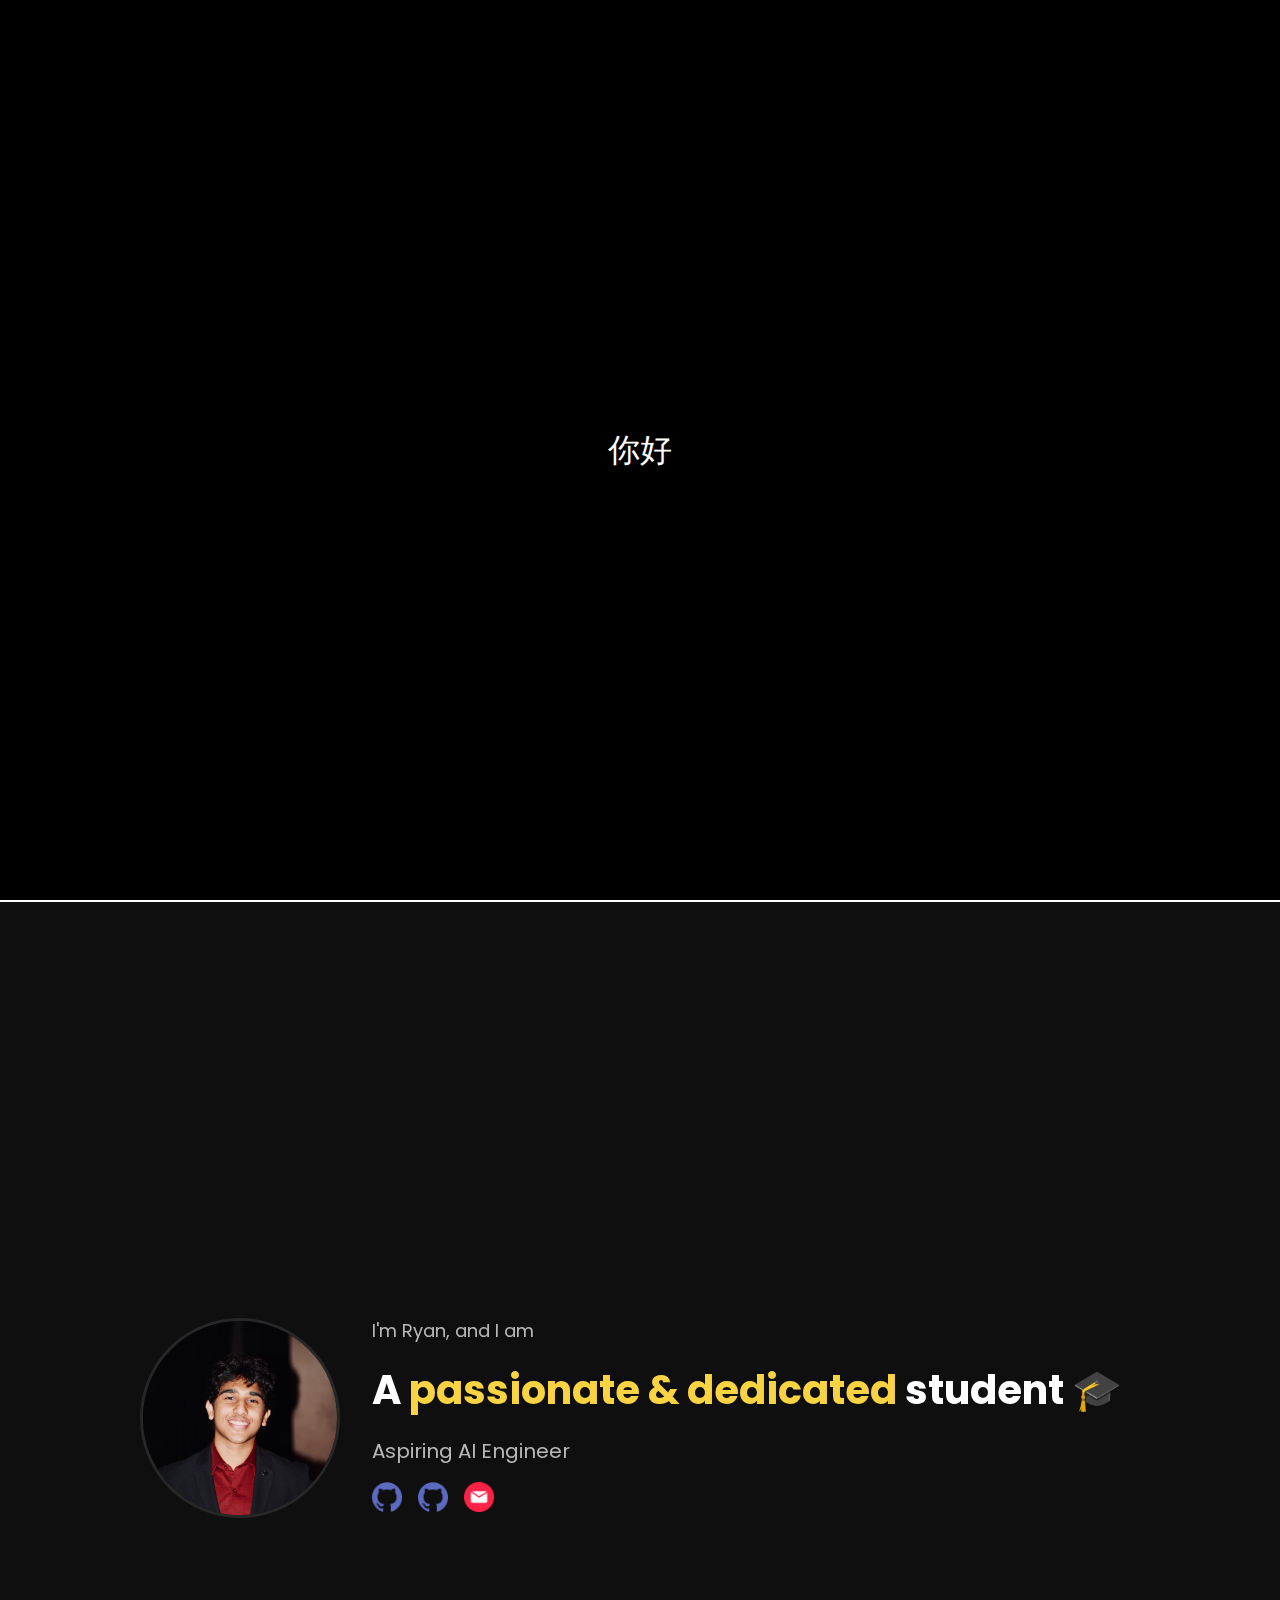
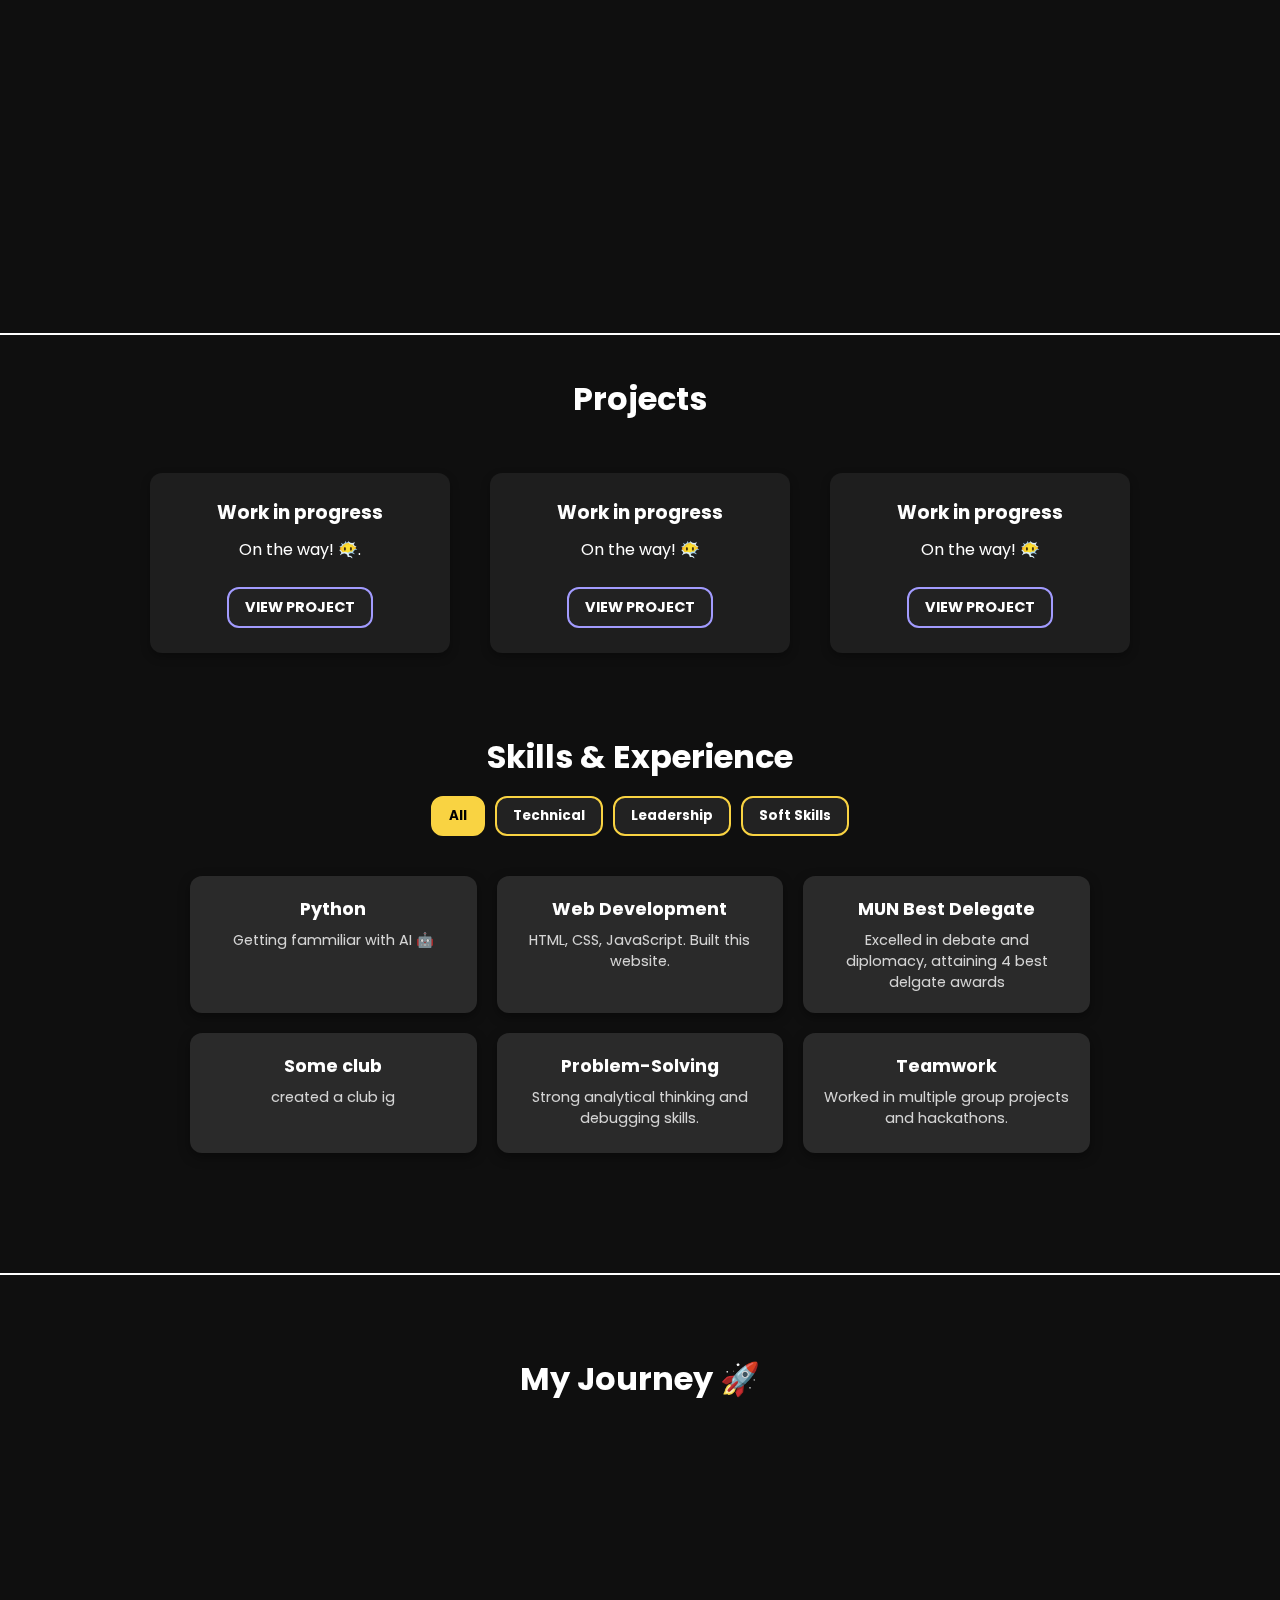
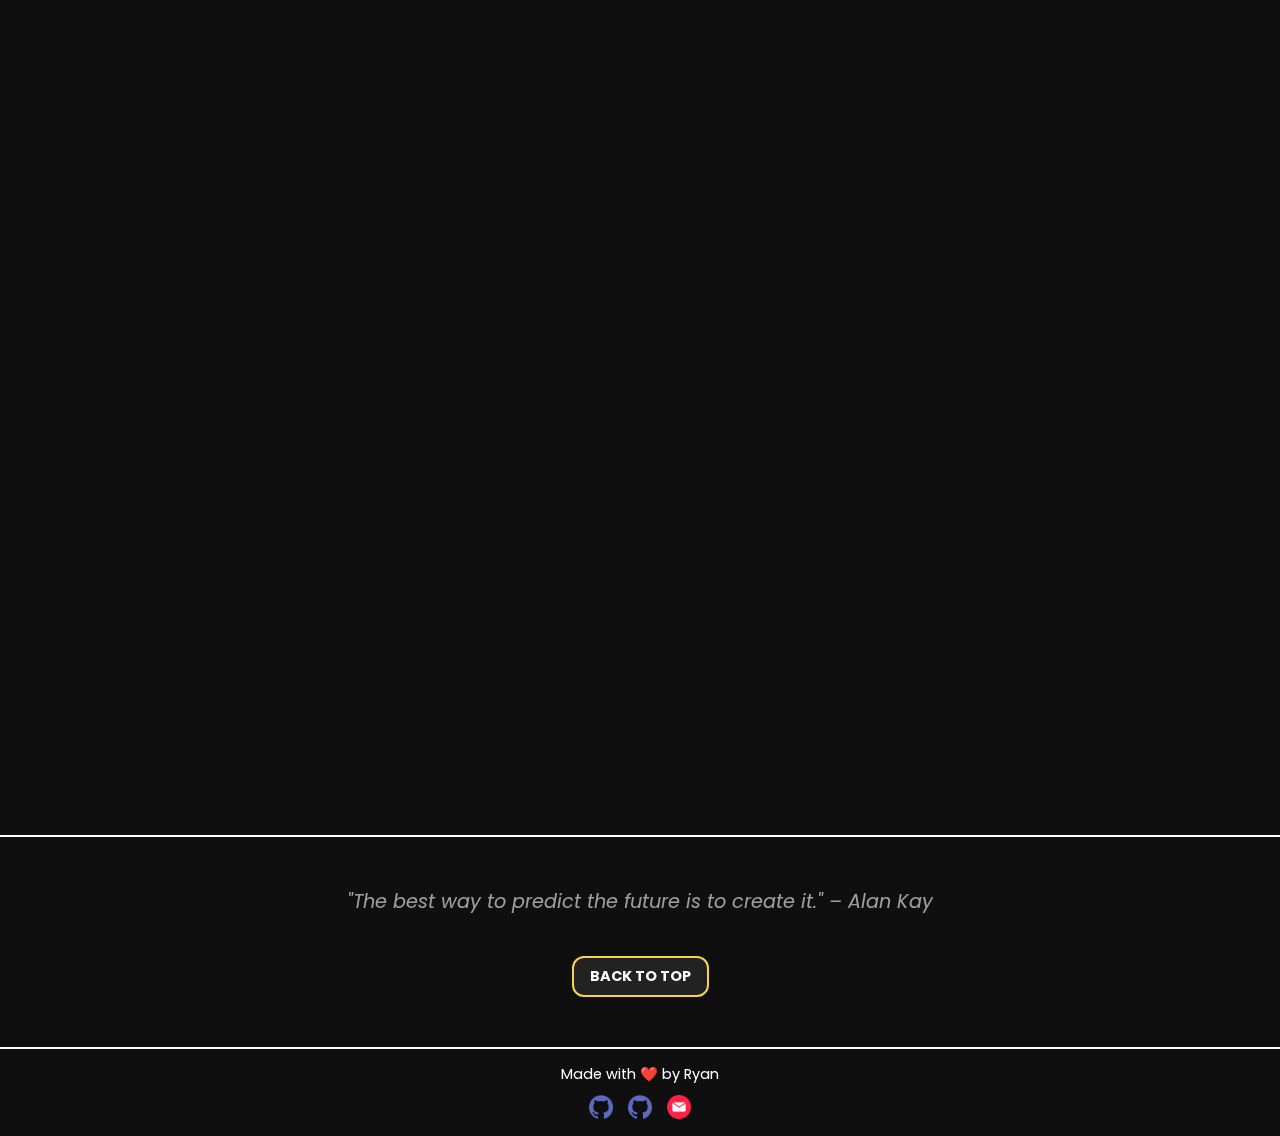
<file: index.html>
<!DOCTYPE html>
<html lang="en">

<head>
    <meta charset="UTF-8">
    <meta name="viewport" content="width=device-width, initial-scale=1.0">
    <title>Ryan Rony</title>
    <link rel="stylesheet" href="style.css">
</head>

<body>

    <div id="intro">
        <span id="intro-text">Hello</span>
    </div>

    <div id="stars-container"></div>

    <main>
        <h1>Ryan Rony</h1>
        <p>Meticulous | Versatile | Innovative</p>
    </main>

    <section id="about">
        <div class="about-container">
            <img src="assets/Profile.jpg" alt="Profile Picture" class="profile-pic">
            <div class="about-text">
                <p class="intro">I'm Ryan, and I am</p>
                <h1 class="bold-text">A <span class="highlight">passionate & dedicated</span> student 🎓</h1>
                <p class="role">Aspiring AI Engineer</p>
                <div class="social-icons">
                    <a href="https://linkedin.com" target="_blank">
                        <img src="assets/github.png" alt="LinkedIn">
                    </a>
                    <a href="https://github.com" target="_blank">
                        <img src="assets/github.png" alt="GitHub">
                    </a>
                    <a href="mailto:youremail@example.com">
                        <img src="assets/email.png" alt="Email">
                    </a>
                </div>
            </div>
        </div>
    </section>

    <section id="projects">
        <h2>Projects</h2>
        <div class="projects-container">
            <div class="project-card">
                <h3>Work in progress</h3>
                <p>On the way! 😶‍🌫️.</p>
                <button class="view-project">View Project</button>
            </div>

            <div class="project-card">
                <h3>Work in progress</h3>
                <p>On the way! 😶‍🌫️</p>
                <button class="view-project">View Project</button>
            </div>

            <div class="project-card">
                <h3>Work in progress</h3>
                <p>On the way! 😶‍🌫️</p>
                <button class="view-project">View Project</button>
            </div>
        </div>
    </section>

    <section class="skills-container">
        <h1 class="title">Skills & Experience</h1>

        <div class="categories">
            <button class="category active" data-filter="all">All</button>
            <button class="category" data-filter="technical">Technical</button>
            <button class="category" data-filter="leadership">Leadership</button>
            <button class="category" data-filter="soft">Soft Skills</button>
        </div>

        <div class="skills-grid">
            <div class="skill-card technical">
                <h2>Python</h2>
                <p>Getting fammiliar with AI 🤖</p>
            </div>
            <div class="skill-card technical">
                <h2>Web Development</h2>
                <p>HTML, CSS, JavaScript. Built this website.</p>
            </div>
            <div class="skill-card leadership">
                <h2>MUN Best Delegate</h2>
                <p>Excelled in debate and diplomacy, attaining 4 best delgate awards</p>
            </div>
            <div class="skill-card leadership">
                <h2>Some club</h2>
                <p>created a club ig</p>
            </div>
            <div class="skill-card soft">
                <h2>Problem-Solving</h2>
                <p>Strong analytical thinking and debugging skills.</p>
            </div>
            <div class="skill-card soft">
                <h2>Teamwork</h2>
                <p>Worked in multiple group projects and hackathons.</p>
            </div>
        </div>
    </section>

    <section id="my-journey">
        <h2>My Journey 🚀</h2>
        <div class="timeline">
            <div class="timeline-item">
                <div class="timeline-content left">
                    <h3>2008 - Baby Coder 🐣</h3>
                    <p>Was probably eating crayons. Future genius in the making.</p>
                </div>
                <div class="timeline-image">
                    <img src="assets/Profile.jpg" alt="Baby Ryan">
                </div>
            </div>

            <div class="timeline-item">
                <div class="timeline-image">
                    <img src="assets/Profile.jpg" alt="Young Ryan">
                </div>
                <div class="timeline-content right">
                    <h3>2017 - Young Explorer ⌨️</h3>
                    <p>Discovered computers. Clicked random buttons. Thought I was hacking NASA.</p>
                </div>
            </div>

            <div class="timeline-item">
                <div class="timeline-content left">
                    <h3>2023 - The Problem Solver 🛠️</h3>
                    <p>Something better</p>
                </div>
                <div class="timeline-image">
                    <img src="assets/Profile.jpg" alt="Problem Solver Ryan">
                </div>
            </div>

            <div class="timeline-item">
                <div class="timeline-image">
                    <img src="assets/Profile.jpg" alt="Present Ryan">
                </div>
                <div class="timeline-content right">
                    <h3>Now - Aspiring Innovator 😎</h3>
                    <p>Just a cool dude exploring AI, and dreaming of building something that actually changes lives.</p>
                </div>
            </div>

            <div class="timeline-item">
                <div class="timeline-content left serious">
                    <h3>Future - The Visionary 🌍</h3>
                    <p>Hoping to use technology to create solutions that impact millions. Whether it's AI, startups, or research—I’m ready to build.</p>
                </div>
                <div class="timeline-image">
                    <img src="assets/Profile.jpg" alt="Future Ryan">
                </div>
            </div>
        </div>
    </section>

    <div class="quote">
        <p>"The best way to predict the future is to create it." – Alan Kay</p>
    </div>

    <button id="back-to-top">Back to Top</button>

    <footer id="footer">
        <div class="footer-content">
            <p>Made with ❤️ by Ryan</p>
            <div class="footer-links">
                <a href="https://www.linkedin.com/in/yourlinkedin" target="_blank">
                    <img src="assets/github.png" alt="LinkedIn">
                </a>
                <a href="https://github.com/yourgithub" target="_blank">
                    <img src="assets/github.png" alt="GitHub">
                </a>
                <a href="mailto:youremail@example.com">
                    <img src="assets/email.png" alt="Email">
                </a>
            </div>
        </div>
    </footer>

    <script src="script.js"></script>

</body>

</html>
</file>
<file: style.css>
@import url("https://fonts.googleapis.com/css2?family=Poppins:wght@300;400;500;600&display=swap");

* {
    margin: 0;
    padding: 0;
    box-sizing: border-box;
    font-family: 'Poppins', sans-serif;
}

body {
    background: #0f0f0f;
    color: white;
}

/* Enable smooth scrolling */
html {
    scroll-behavior: smooth;
}

/* Hide scrollbar for all browsers */
html, body {
    scrollbar-width: none;  /* Firefox */
    -ms-overflow-style: none; /* Internet Explorer/Edge */
    overflow-y: scroll; /* Keeps scrolling enabled */
}

/* Hide scrollbar for WebKit browsers (Chrome, Safari, Edge) */
html::-webkit-scrollbar {
    display: none;
}

/* Intro screen styles */
#intro {
    position: fixed;
    top: 0;
    left: 0;
    width: 100%;
    height: 100%;
    background: #000;
    color: rgb(255, 255, 255);
    display: flex;
    align-items: center;
    justify-content: center;
    font-size: 2rem;
    z-index: 1000;
    transition: opacity 1s ease-in-out;
}

.hide-intro {
    opacity: 0;
    pointer-events: none;
}

/* Stars background container */
#stars-container {
    position: fixed;
    width: 100%;
    height: 100%;
    top: 0;
    left: 0;
    z-index: -1;
}

.star {
    position: absolute;
    background: white;
    opacity: var(--opacity);
    width: var(--size);
    height: var(--size);
    border-radius: 50%;
    animation: float var(--speed) linear infinite, twinkle 3s infinite alternate;
}

@keyframes float {
    0% { transform: translateY(0) translateX(0); }
    100% { transform: translateY(var(--floatY)) translateX(var(--floatX)); }
}

@keyframes twinkle {
    0% { opacity: 0.4; }
    100% { opacity: 0.7; }
}

/* Main page container */
main {
    height: 100vh;
    display: flex;
    flex-direction: column;
    justify-content: center;
    align-items: center;
    text-align: center;
}

/* About Section */
#about {
    display: flex;
    justify-content: center;
    align-items: center;
    height: 115vh;
    background-color: #0F0F0F;
    color: #FFFFFF;
    font-family: 'Inter', sans-serif;
    position: relative;
    border-top: 2px solid rgb(255, 255, 255);
    border-bottom: 2px solid rgb(255, 255, 255);
    padding: 40px 0;
}

.about-container {
    display: flex;
    align-items: center;
    gap: 2rem;
    max-width: 1000px;
    width: 90%;
}

.profile-pic {
    width: 200px;
    height: 200px;
    object-fit: cover;
    border-radius: 100px;
    border: 3px solid rgba(255, 255, 255, 0.1);
}

.about-text {
    display: flex;
    flex-direction: column;
    gap: 1rem;
}

.intro {
    font-size: 18px;
    color: rgba(255, 255, 255, 0.7);
}

.bold-text {
    font-size: 40px;
    font-weight: bold;
    margin: 0;
}

.highlight {
    color: #F9D342;
}

.role {
    font-size: 20px;
    color: rgba(255, 255, 255, 0.7);
}

.social-icons {
    display: flex;
    gap: 1rem;
}

.social-icons img {
    width: 30px;
    height: 30px;
    transition: transform 0.2s ease;
}

.social-icons img:hover {
    transform: scale(1.1);
}

/* Projects Section */
#projects {
    text-align: center;
    margin: 40px 0 80px 0;
}

#projects h2 {
    font-size: 2rem;
    margin-bottom: 50px;
}

.projects-container {
    display: flex;
    flex-wrap: wrap;
    justify-content: center;
    gap: 40px;
}

.project-card {
    background: #1e1e1e;
    border-radius: 12px;
    padding: 25px;
    width: 300px;
    text-align: center;
    box-shadow: 0px 4px 10px rgba(0, 0, 0, 0.3);
    transition: transform 0.2s ease-in-out, background 0.3s ease;
}

.project-card h3 {
    margin-bottom: 10px;
}

.project-card p {
    margin-bottom: 15px;
}

.project-card:hover {
    background: #161616;
}

.view-project {
    background: #222;
    color: white;
    border: 2px solid #A29BFE;
    padding: 8px 16px;
    border-radius: 12px;
    cursor: pointer;
    font-weight: bold;
    text-transform: uppercase;
    transition: 0.3s ease-in-out;
    font-size: 0.9rem;
    margin-top: 10px;
}

.view-project:hover {
    background: #A29BFE;
    color: black;
    border-color: #A29BFE;
}

.view-project:active {
    transform: scale(0.95);
}

/* Skills Section */
.skills-container {
    text-align: center;
    width: 100%;
    max-width: 900px;
    margin: auto;
}

.title {
    font-size: 2rem;
    margin-bottom: 15px;
    color: white;
}

.categories {
    display: flex;
    justify-content: center;
    gap: 10px;
    margin-bottom: 40px;
}

.category {
    background: #222;
    color: white;
    border: 2px solid #F9D342;
    padding: 8px 16px;
    border-radius: 12px;
    cursor: pointer;
    transition: 0.3s ease-in-out;
    font-weight: bold;
}

.category:hover, .category.active {
    background: #F9D342;
    color: black;
    border-color: #F9D342;
}

.skills-grid {
    display: grid;
    grid-template-columns: repeat(3, 1fr);
    gap: 20px;
    justify-content: center;
    margin-bottom: 120px;
}

.skill-card {
    background: #2a2a2a;
    border-radius: 12px;
    padding: 20px;
    text-align: center;
    box-shadow: 0px 4px 12px rgba(0, 0, 0, 0.4);
    transition: transform 0.2s ease-in-out, background 0.3s ease;
    cursor: pointer;
    min-height: 120px;
}

.skill-card h2 {
    margin: 0;
    font-size: 1.1rem;
}

.skill-card p {
    font-size: 0.9rem;
    margin-top: 8px;
    opacity: 0.8;
}

.skill-card:hover {
    background: #383838;
    transform: translateY(-3px);
}

.skill-card:hover h2 {
    color: #F9D342;
}

.skill-card:hover p {
    color: white;
}

/* My Journey Section */
#my-journey {
    background: #0F0F0F;
    color: white;
    text-align: center;
    padding: 80px 0;
    border-top: 2px solid white;
    border-bottom: 2px solid white;
}

#my-journey h2 {
    font-size: 2rem;
    margin-bottom: 40px;
}

.timeline {
    position: relative;
    width: 60%;
    margin: auto;
}

.timeline-item {
    display: flex;
    align-items: center;
    justify-content: center;
    margin: 40px 0;
    opacity: 0;
    transform: translateY(20px);
    transition: opacity 0.6s ease-out, transform 0.6s ease-out;
}

.timeline-content {
    background: #1e1e1e;
    padding: 20px;
    border-radius: 12px;
    width: 50%;
    text-align: left;
    box-shadow: 0px 4px 12px rgba(0, 0, 0, 0.3);
}

.timeline-content h3 {
    color: #4D9DE0;
    font-size: 1.4rem;
    margin-bottom: 10px;
}

.timeline-content p {
    font-size: 1rem;
    line-height: 1.6;
    color: rgba(255, 255, 255, 0.8);
}

.timeline-image {
    width: 120px;
    height: 120px;
    border-radius: 50%;
    overflow: hidden;
    box-shadow: 0px 4px 12px rgba(0, 0, 0, 0.3);
    margin: 0 20px;
    display: flex;
    align-items: center;
    justify-content: center;
}

.timeline-image img {
    width: 100%;
    height: 100%;
    object-fit: cover;
    border-radius: 50%;
}

.left {
    text-align: right;
    flex-direction: row-reverse;
}

.right {
    text-align: left;
}

.quote {
    text-align: center;
    font-size: 1.2rem;
    font-style: italic;
    margin-top: 50px;
    color: rgba(255, 255, 255, 0.6);
}

/* Back to Top button */
#back-to-top {
    background: #222;
    color: rgb(255, 255, 255);
    border: 2px solid #F9D342;
    padding: 8px 16px;
    border-radius: 12px;
    cursor: pointer;
    font-weight: bold;
    text-transform: uppercase;
    transition: 0.3s ease-in-out;
    font-size: 0.9rem;
    margin-top: 40px;
    margin-bottom: 50px;
    display: block;
    text-align: center;
    width: fit-content;
    margin-left: auto;
    margin-right: auto;
}

#back-to-top:hover {
    background: #F9D342;
    color: black;
    border-color: #F9D342;
}

#back-to-top:active {
    transform: scale(0.95);
}

/* Footer */
#footer {
    background-color: #0F0F0F;
    border-top: 2px solid white;
    padding: 10px 0;
    text-align: center;
    color: white;
}

#footer p {
    font-size: 0.9rem;
    margin-top: 5px;
    margin-bottom: 10px;
}

#footer .footer-links {
    display: inline-flex;
    gap: 15px;
}

#footer .footer-links a {
    display: inline-block;
    width: 24px;
    height: 24px;
}

#footer .footer-links img {
    width: 100%;
    height: 100%;
    object-fit: contain;
    transition: opacity 0.3s ease;
}

#footer .footer-links a:hover img {
    opacity: 0.7;
}

.trail {
    z-index: -1;
    position: fixed;
    width: 20px;
    height: 20px;
    border-radius: 50%;
    pointer-events: none;
    transform: scale(0);
    animation: trailAnimation 0.8s forwards;
}

@keyframes trailAnimation {
    0% {
        transform: scale(0) translate(-50%, -50%);
        opacity: 1;
    }
    50% {
        transform: scale(2) translate(-50%, -50%);
        opacity: 0.6;
    }
    100% {
        transform: scale(4) translate(-50%, -50%);
        opacity: 0;
    }
}
</file>
